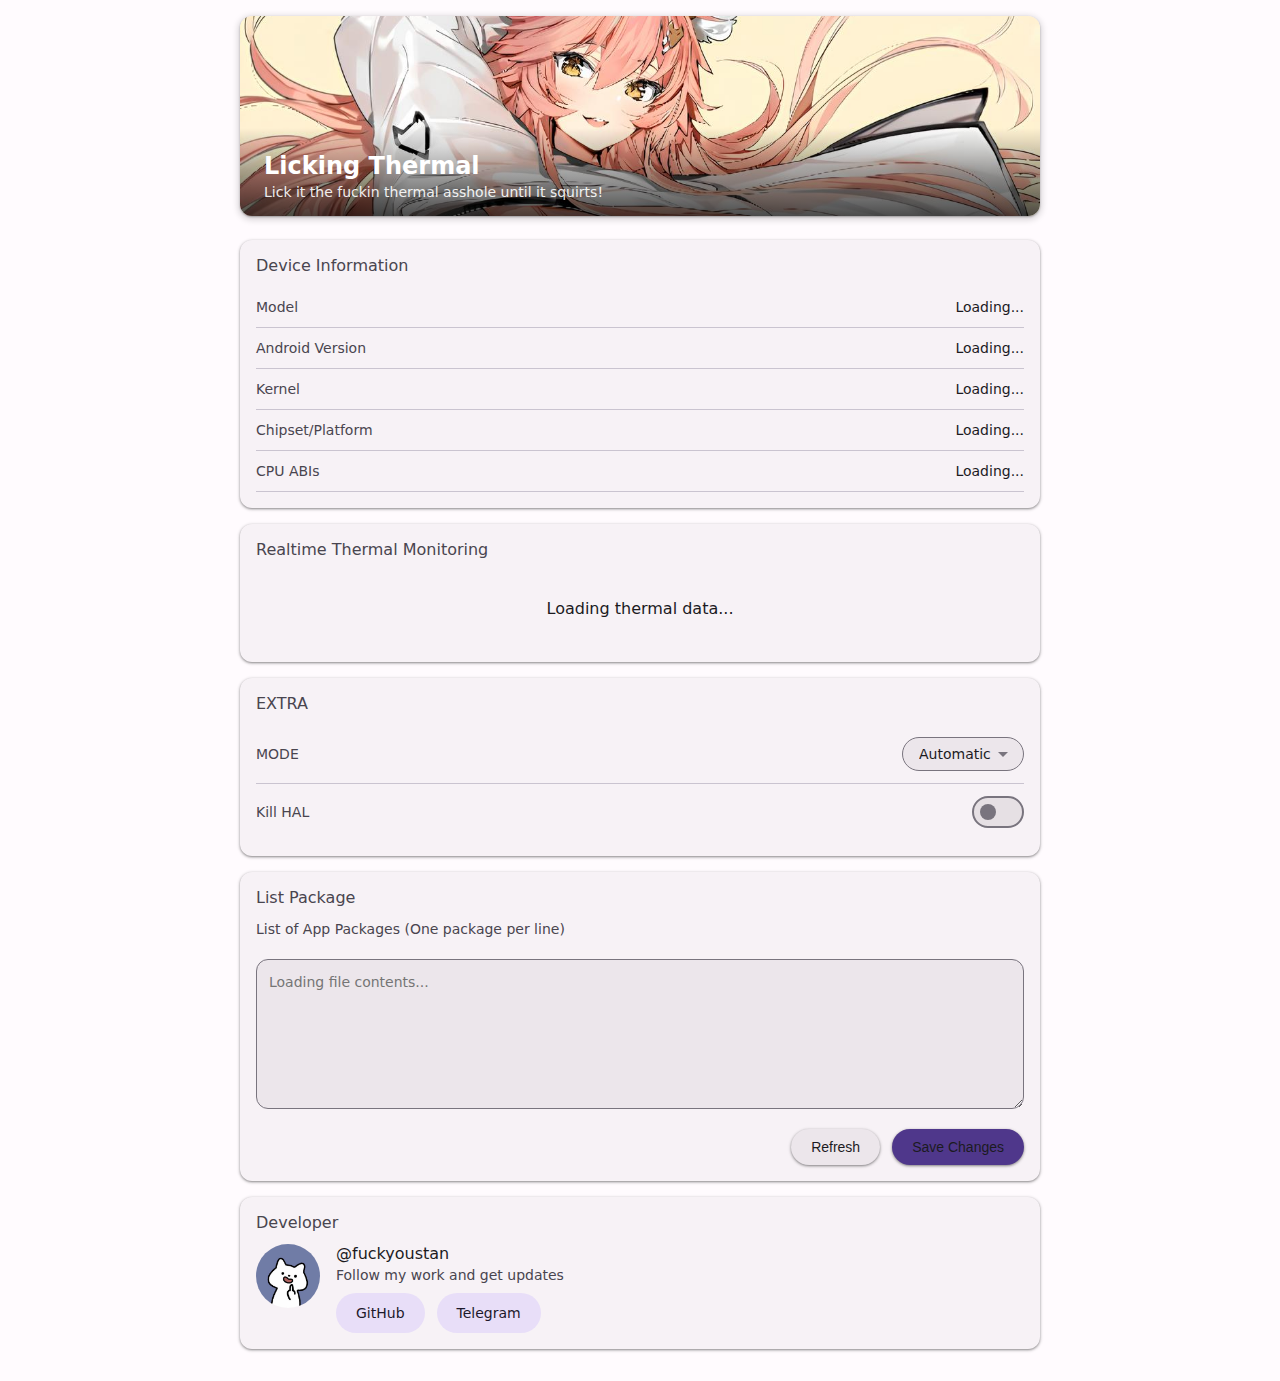
<file: webroot/index.html>
<!DOCTYPE html>
<html lang="en">
<head>
  <meta charset="utf-8" />
  <meta name="viewport" content="width=device-width, initial-scale=1" />
  <title>Licking Thermal</title>
  <link rel="stylesheet" href="style.css" />
</head>
<body>
  <div class="container">
    <div class="banner">
      <img src="banner.jpg" alt="Banner">
      <div class="banner-overlay">
        <h1>Licking Thermal</h1>
        <p>Lick it the fuckin thermal asshole until it squirts!</p>
      </div>
    </div>

    <div class="card">
      <h2 class="card-title">Device Information</h2>
      <div id="device-info">
        <div class="info-item">
          <span class="info-label">Model</span>
          <span class="info-value" id="device-model">Loading...</span>
        </div>
        <div class="info-item">
          <span class="info-label">Android Version</span>
          <span class="info-value" id="device-android">Loading...</span>
        </div>
        <div class="info-item">
          <span class="info-label">Kernel</span>
          <span class="info-value" id="device-kernel">Loading...</span>
        </div>
        <div class="info-item">
          <span class="info-label">Chipset/Platform</span>
          <span class="info-value" id="device-chipset">Loading...</span>
        </div>
        <div class="info-item">
          <span class="info-label">CPU ABIs</span>
          <span class="info-value" id="device-abis">Loading...</span>
        </div>
      </div>
    </div>
    
    <div class="card">
      <h2 class="card-title">Realtime Thermal Monitoring</h2>
      <div id="thermal-monitoring">
        <div style="text-align: center; padding: 12px 0;">
            <p>Loading thermal data...</p>
        </div>
      </div>
    </div>

    <div class="card">
        <h2 class="card-title">EXTRA</h2>
        <div id="extra-controls">
            <div class="info-item">
                <span class="info-label">MODE</span>
                <select id="mode-select" class="md-select" onchange="handleModeChange(this.value)">
                    <option value="automatic">Automatic</option>
                    <option value="static">Static</option>
                </select>
            </div>
            
            <div class="info-item">
                <span class="info-label">Kill HAL</span>
                <label class="md-switch-wrapper">
                    <input type="checkbox" id="hal-switch" onchange="handleHalChange(this.checked)">
                    <span class="md-switch-slider"></span>
                </label>
            </div>
        </div>
    </div>
    <div class="card">
        <h2 class="card-title">List Package</h2>
        <p class="info-label">List of App Packages (One package per line)</p>
        <textarea id="porn-archive-textarea" class="md-textarea" placeholder="Loading file contents..."></textarea>
        
        <div class="button-group">
            <button class="md-button md-button-secondary" onclick="updatePornArchive()">Refresh</button>
            <button class="md-button md-button-primary" onclick="savePornArchive()">Save Changes</button>
        </div>
    </div>
    <div class="card">
      <h2 class="card-title">Developer</h2>
      <div class="dev-card">
        <img src="shit.jpg" alt="Developer" class="dev-avatar">
        <div class="dev-info">
          <h3 class="dev-name">@fuckyoustan</h3>
          <p class="dev-role">Follow my work and get updates</p>
          <div class="dev-links">
            <a href="https://github.com/fuckyoustan" class="dev-link" target="_blank" onclick="openExternalLink('https://github.com/fuckyoustan', event)">GitHub</a>
            <a href="https://t.me/EverythingAboutArchive" class="dev-link" target="_blank" onclick="openExternalLink('tg://resolve?domain=EverythingAboutArchive', event)">Telegram</a>
          </div>
        </div>
      </div>
    </div>
  </div>

  <script src="script.js"></script>
</body>
</html>
</file>
<file: webroot/style.css>
/* Material You Inspired Theme */
:root {
  --md-sys-color-primary: #6750A4;
  --md-sys-color-primary-container: #EADDFF;
  --md-sys-color-secondary: #625B71;
  --md-sys-color-secondary-container: #E8DEF8;
  --md-sys-color-tertiary: #7D5260;
  --md-sys-color-tertiary-container: #FFD8E4;
  --md-sys-color-surface: #FFFBFE;
  --md-sys-color-surface-dim: #E6E1E5;
  --md-sys-color-surface-bright: #FFFBFE;
  --md-sys-color-surface-container-lowest: #FFFFFF;
  --md-sys-color-surface-container-low: #F7F2F6;
  --md-sys-color-surface-container: #F3EDF2;
  --md-sys-color-surface-container-high: #ECE6EB;
  --md-sys-color-surface-container-highest: #E6E0E4;
  --md-sys-color-on-surface: #1C1B1F;
  --md-sys-color-on-surface-variant: #49454F;
  --md-sys-color-outline: #79747E;
  --md-sys-color-outline-variant: #CAC4D0;
  --md-sys-color-shadow: #000000;
  --md-sys-color-scrim: #000000;
  --md-sys-color-inverse-surface: #313033;
  --md-sys-color-inverse-on-surface: #F4EFF4;
  --md-sys-color-inverse-primary: #D0BCFF;
  --md-sys-color-primary-fixed: #F6EDFF;
  --md-sys-color-primary-fixed-dim: #EADDFF;
  --md-sys-color-on-primary-fixed: #21005D;
  --md-sys-color-on-primary-container: #21005D;
  --md-sys-color-secondary-fixed: #E8DEF8;
  --md-sys-color-secondary-fixed-dim: #CCC2DC;
  --md-sys-color-on-secondary-fixed: #1D192B;
  --md-sys-color-on-secondary-container: #1D192B;
  --md-sys-color-tertiary-fixed: #FFD8E4;
  --md-sys-color-tertiary-fixed-dim: #EFB8C8;
  --md-sys-color-on-tertiary-fixed: #31111D;
  --md-sys-color-on-tertiary-container: #31111D;
  --md-ref-typeface-plain: "Roboto", system-ui, sans-serif;
  --radius: 12px;
  --elevation-1: 0px 1px 2px rgba(0, 0, 0, 0.3), 0px 1px 3px 1px rgba(0, 0, 0, 0.15);
  --elevation-2: 0px 1px 2px rgba(0, 0, 0, 0.3), 0px 2px 6px 2px rgba(0, 0, 0, 0.15);
}

@media (prefers-color-scheme: dark) {
  :root {
    --md-sys-color-primary: #D0BCFF;
    --md-sys-color-primary-container: #4F378B;
    --md-sys-color-secondary: #CCC2DC;
    --md-sys-color-secondary-container: #4A4458;
    --md-sys-color-tertiary: #EFB8C8;
    --md-sys-color-tertiary-container: #633B48;
    --md-sys-color-surface: #1C1B1F;
    --md-sys-color-surface-dim: #141316;
    --md-sys-color-surface-bright: #3B3A3E;
    --md-sys-color-surface-container-lowest: #111115;
    --md-sys-color-surface-container-low: #1F1D21;
    --md-sys-color-surface-container: #242327;
    --md-sys-color-surface-container-high: #2E2C30;
    --md-sys-color-surface-container-highest: #39373B;
    --md-sys-color-on-surface: #E6E1E5;
    --md-sys-color-on-surface-variant: #CAC4D0;
    --md-sys-color-outline: #938F99;
    --md-sys-color-outline-variant: #49454F;
    --md-sys-color-shadow: #000000;
    --md-sys-color-scrim: #000000;
    --md-sys-color-inverse-surface: #E6E1E5;
    --md-sys-color-inverse-on-surface: #313033;
    --md-sys-color-inverse-primary: #6750A4;
    --md-sys-color-primary-fixed: #EADDFF;
    --md-sys-color-primary-fixed-dim: #B8ADDC;
    --md-sys-color-on-primary-fixed: #21005D;
    --md-sys-color-on-primary-container: #EADDFF;
    --md-sys-color-secondary-fixed: #E8DEF8;
    --md-sys-color-secondary-fixed-dim: #B6A8CC;
    --md-sys-color-on-secondary-fixed: #1D192B;
    --md-sys-color-on-secondary-container: #E8DEF8;
    --md-sys-color-tertiary-fixed: #FFD8E4;
    --md-sys-color-tertiary-fixed-dim: #D2B1C0;
    --md-sys-color-on-tertiary-fixed: #31111D;
    --md-sys-color-on-tertiary-container: #FFD8E4;
  }
}

body {
  margin: 0;
  font-family: var(--md-ref-typeface-plain);
  background-color: var(--md-sys-color-surface);
  color: var(--md-sys-color-on-surface);
  padding: env(safe-area-inset-top) env(safe-area-inset-right) env(safe-area-inset-bottom) env(safe-area-inset-left);
  box-sizing: border-box;
}

.container {
  max-width: 800px;
  margin: 0 auto;
  padding: 16px;
}

/* Banner */
.banner {
  position: relative;
  width: 100%;
  height: 200px;
  border-radius: var(--radius);
  overflow: hidden;
  margin-bottom: 24px;
  box-shadow: var(--elevation-2);
}

.banner img {
  width: 100%;
  height: 100%;
  object-fit: cover;
}

.banner-overlay {
  position: absolute;
  bottom: 0;
  left: 0; 
  right: 0;
  padding: 24px 24px 16px;
  background: linear-gradient(to top, rgba(0,0,0,0.7), transparent);
  color: white;
}

.banner-overlay h1 {
  margin: 0 0 4px 0;
  font-size: 24px;
  font-weight: 600;
}

.banner-overlay p {
  margin: 0;
  font-size: 14px;
  opacity: 0.9;
}

/* Card */
.card {
  background-color: var(--md-sys-color-surface-container-low);
  border-radius: var(--radius);
  padding: 16px;
  margin-bottom: 16px;
  box-shadow: var(--elevation-1);
}

.card-title {
  font-size: 16px;
  font-weight: 500;
  color: var(--md-sys-color-on-surface-variant);
  margin: 0 0 12px 0;
  display: flex;
  align-items: center;
  gap: 8px;
}

/* Info Item (Digunakan untuk Device, Thermal, dan Extra Card) */
.info-item {
  display: flex;
  justify-content: space-between;
  align-items: center; 
  padding: 12px 0;
  border-bottom: 1px solid var(--md-sys-color-outline-variant); 
}

/* ATURAN UNTUK MEMPERBAIKI ALIGNMENT ITEM TERAKHIR */
#thermal-monitoring .info-item:last-child,
#extra-controls .info-item:last-child {
  border-bottom: none; 
}

.info-label {
  font-size: 14px;
  color: var(--md-sys-color-on-surface-variant);
}

.info-value {
  font-size: 14px;
  color: var(--md-sys-color-on-surface);
  font-weight: 500;
  text-align: right;
}

/* Highlight untuk Suhu Tinggi */
.thermal-high {
    color: #FFBCAE; 
}

/* === Style Tambahan untuk Kontrol === */

/* Select Dropdown */
.md-select {
    padding: 8px 16px;
    border-radius: 20px;
    border: 1px solid var(--md-sys-color-outline);
    background-color: var(--md-sys-color-surface-container-high);
    color: var(--md-sys-color-on-surface);
    font-family: var(--md-ref-typeface-plain);
    font-size: 14px;
    font-weight: 500;
    appearance: none; 
    -webkit-appearance: none;
    background-image: url("data:image/svg+xml,%3Csvg xmlns='http://www.w3.org/2000/svg' height='24' viewBox='0 -960 960 960' width='24' fill='%2379747E'%3E%3Cpath d='M480-360 280-560h400L480-360Z'/%3E%3C/svg%3E");
    background-repeat: no-repeat;
    background-position: right 8px center;
    padding-right: 32px; 
    cursor: pointer;
}

/* Switch (Toggle) */
.md-switch-wrapper {
    position: relative;
    display: inline-block;
    width: 52px;
    height: 32px;
}

.md-switch-wrapper input {
    opacity: 0;
    width: 0;
    height: 0;
}

.md-switch-slider {
    position: absolute;
    cursor: pointer;
    top: 0;
    left: 0;
    right: 0;
    bottom: 0;
    background-color: var(--md-sys-color-surface-container-highest);
    transition: .4s;
    border: 2px solid var(--md-sys-color-outline);
    border-radius: 32px;
}

.md-switch-slider:before {
    position: absolute;
    content: "";
    height: 16px;
    width: 16px;
    left: 6px;
    bottom: 6px;
    background-color: var(--md-sys-color-outline);
    transition: .4s;
    border-radius: 50%;
}

input:checked + .md-switch-slider {
    background-color: var(--md-sys-color-primary-container);
    border-color: var(--md-sys-color-primary);
}

input:focus + .md-switch-slider {
    box-shadow: 0 0 1px var(--md-sys-color-primary);
}

input:checked + .md-switch-slider:before {
    transform: translateX(20px);
    background-color: var(--md-sys-color-primary);
}

/* Textarea for List */
.md-textarea {
    width: 100%;
    min-height: 150px;
    padding: 12px;
    margin-top: 8px;
    box-sizing: border-box;
    border-radius: var(--radius);
    border: 1px solid var(--md-sys-color-outline);
    background-color: var(--md-sys-color-surface-container-high);
    color: var(--md-sys-color-on-surface);
    font-family: var(--md-ref-typeface-plain);
    font-size: 14px;
    resize: vertical;
    line-height: 1.5;
}

/* Buttons */
.button-group {
    display: flex;
    gap: 12px;
    margin-top: 16px;
    justify-content: flex-end;
}

.md-button {
    padding: 10px 20px;
    border-radius: 20px;
    font-size: 14px;
    font-weight: 500;
    cursor: pointer;
    border: none;
    transition: background-color 0.2s ease, box-shadow 0.2s ease;
    box-shadow: var(--elevation-1);
}

.md-button-primary {
    /* MODIFIKASI WARNA: Menggunakan warna gelap untuk kontras dengan tulisan putih */
    background-color: #4F378B; 
    color: var(--md-sys-color-on-primary); 
}

.md-button-primary:hover {
    background-color: #6750A4; /* Warna hover sedikit lebih terang (warna primary default) */
}

.md-button-secondary {
    background-color: var(--md-sys-color-surface-container-high);
    color: var(--md-sys-color-on-surface);
}

.md-button-secondary:hover {
    background-color: var(--md-sys-color-surface-container-highest);
}

/* Developer Card */
.dev-card {
  /* MODIFIKASI: Align item ke atas */
  display: flex;
  align-items: flex-start; 
  gap: 16px;
}

.dev-avatar {
  width: 64px;
  height: 64px;
  border-radius: 50%;
  object-fit: cover;
}

.dev-info {
  flex: 1;
}

.dev-name {
  font-size: 16px;
  font-weight: 500;
  margin: 0 0 4px 0;
}

.dev-role {
  font-size: 14px;
  color: var(--md-sys-color-on-surface-variant);
  margin: 0 0 8px 0;
}

.dev-links {
  /* MODIFIKASI: Memastikan tombol berada di bawah info teks dan cukup lebar */
  display: flex;
  flex-wrap: wrap; /* Memungkinkan tombol untuk membungkus jika layar kecil */
  gap: 12px; 
  margin-top: 10px; 
}

.dev-link {
    /* MODIFIKASI: Padding yang lebih besar untuk tombol yang lebih nyaman */
    padding: 12px 20px; 
    background-color: var(--md-sys-color-secondary-container);
    color: var(--md-sys-color-on-secondary-container);
    text-decoration: none;
    border-radius: 24px; 
    font-size: 14px;
    font-weight: 500;
    transition: background-color 0.2s ease;
    cursor: pointer; 
}

.dev-link:hover {
  background-color: var(--md-sys-color-secondary);
  color: white;
}

/* Description */
.description {
  line-height: 1.6;
  color: var(--md-sys-color-on-surface-variant);
}
</file>
